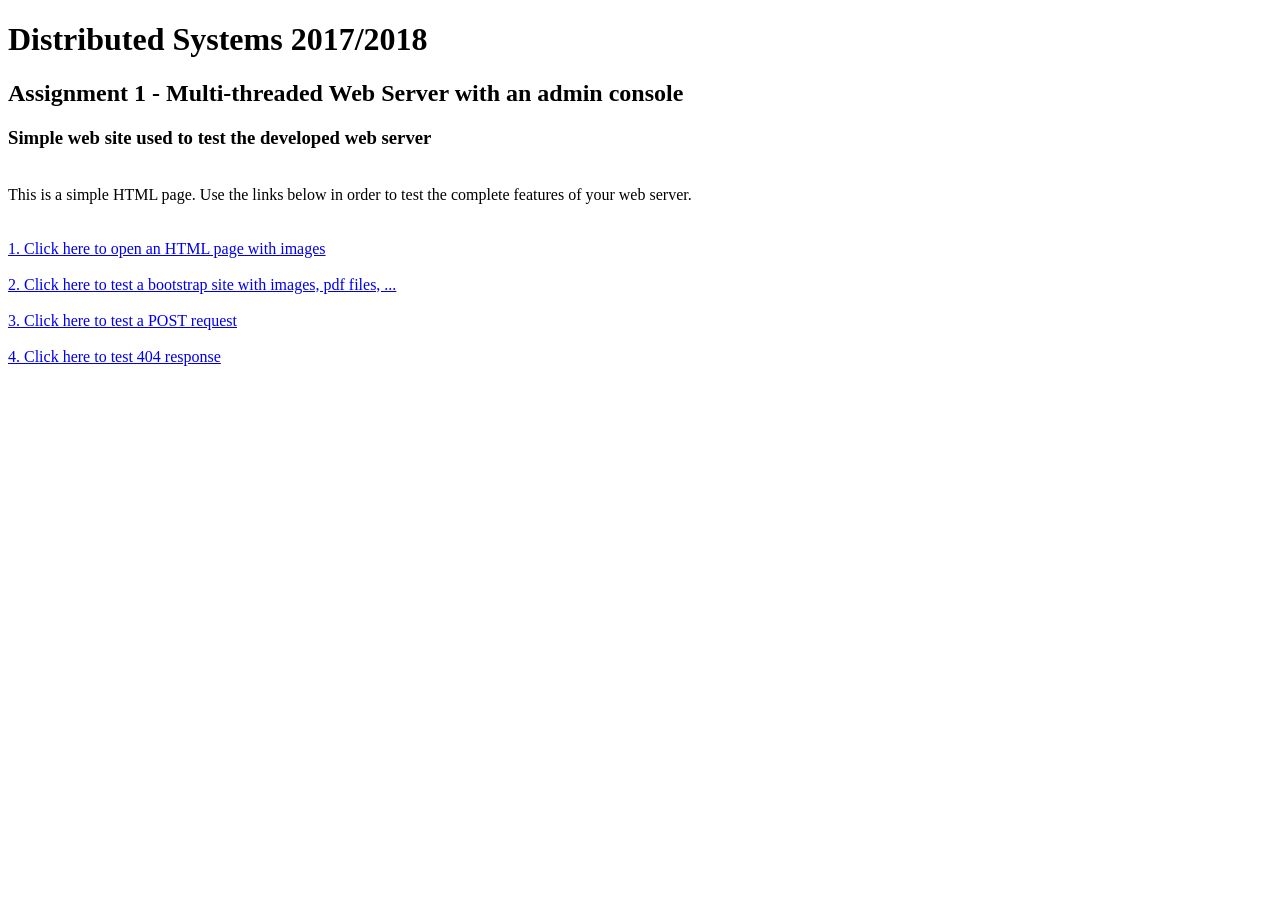
<file: www/index.html>
﻿<!DOCTYPE html>
<html>
<head>
    <title>Distributed Systems 2017/2018</title>
	<meta charset="utf-8" />
</head>
<body>
    <h1>Distributed Systems 2017/2018</h1>

    <h2>Assignment 1 - Multi-threaded Web Server with an admin console</h2>

    <h3>Simple web site used to test the developed web server</h3>
    <br />
    This is a simple HTML page. Use the links below in order to test the complete features of your web server.

    <br /><br /><br />
    <a href="images.html">1. Click here to open an HTML page with images</a>
    <br /><br />
    <a href="semana/semana.htm">2. Click here to test a bootstrap site with images, pdf files, ...</a>
    <br /><br />
    <a href="post.html">3. Click here to test a POST request</a>
    <br /><br />
    <a href="pagenotfound.html">4. Click here to test 404 response</a>

    <br />
</body>
</html>
</file>
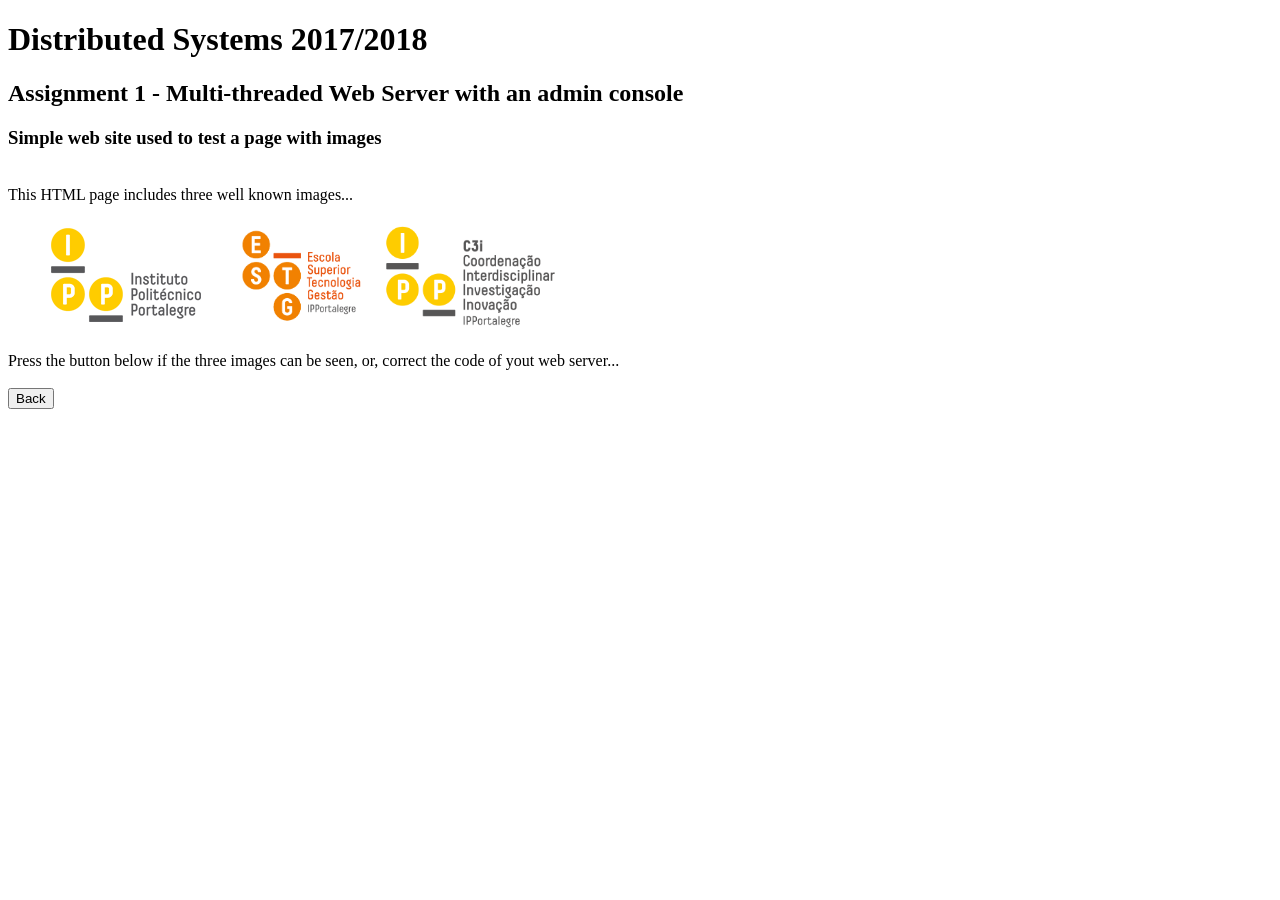
<file: www/images.html>
﻿<!DOCTYPE html>
<html>
<head>
    <title>Distributed Systems 2017/2018</title>
	<meta charset="utf-8" />
</head>
<body>
    <h1>Distributed Systems 2017/2018</h1>

    <h2>Assignment 1 - Multi-threaded Web Server with an admin console</h2>

    <h3>Simple web site used to test a page with images</h3>
    <br />
    This HTML page includes three well known images...

    <br /><br />
    <img src="images/logoipp.png" />
    <img src="images/logo_estg_sem_fundo.png" style="height: 108px"/>
    <img src="images/C3i-tamanho_pequeno.png" style="height: 108px" />
    <br />
    <br />
    Press the button below if the three images can be seen, or, correct the code of yout web server...
    <br /><br />
    <input action="action" onclick="window.history.go(-1); return false;" type="button" value="Back" />
</body>
</html>
</file>
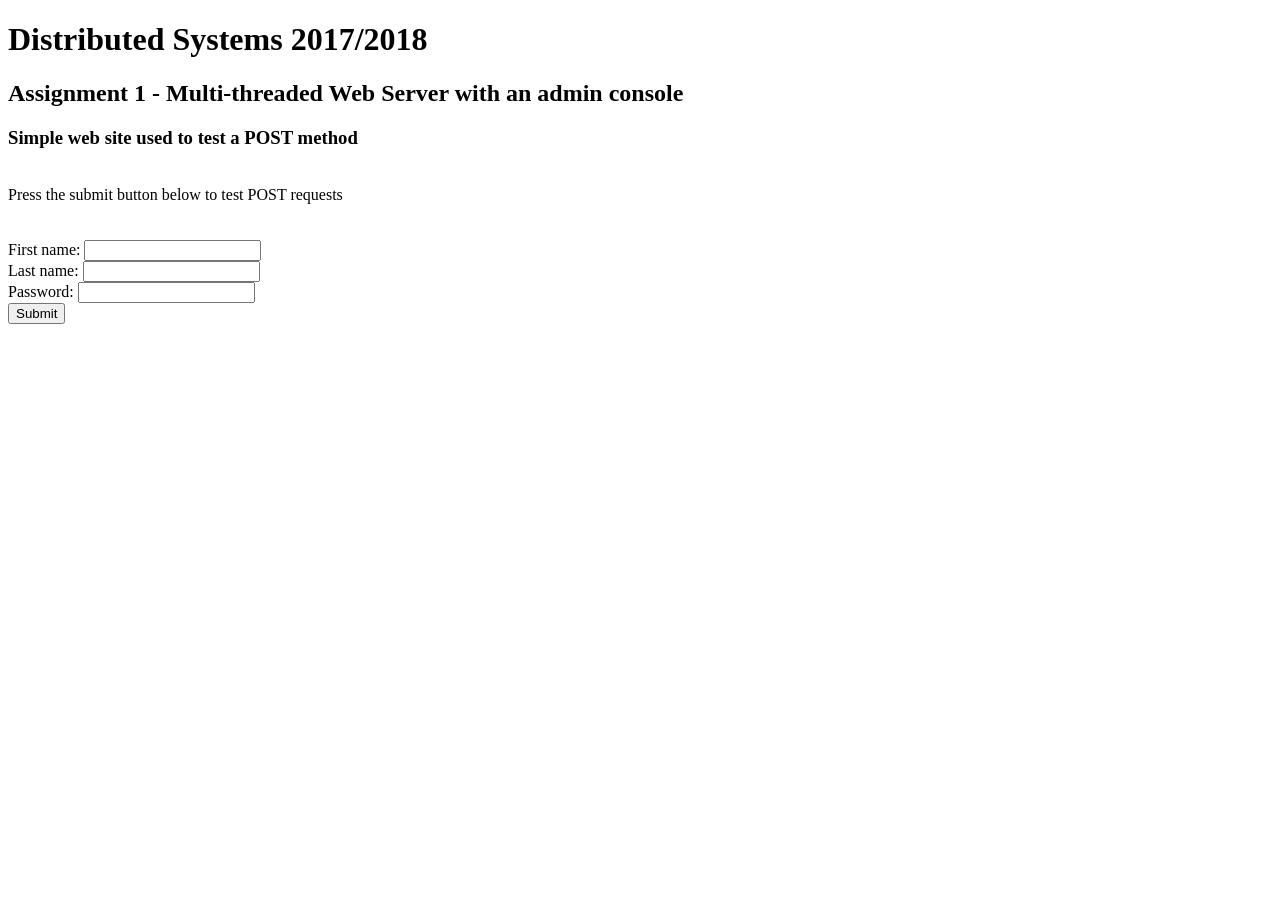
<file: www/post.html>
﻿<!DOCTYPE html>
<html>
<head>
    <title>Distributed Systems 2017/2018</title>
	<meta charset="utf-8" />
</head>
<body>
    <h1>Distributed Systems 2017/2018</h1>

    <h2>Assignment 1 - Multi-threaded Web Server with an admin console</h2>

    <h3>Simple web site used to test a POST method</h3>
    <br />
    Press the submit button below to test POST requests
    <br /><br />
    
    
    <br />
    <form action="" method="post">
        First name: <input type="text" name="firstName"><br>
        Last name: <input type="text" name="lastName"><br>
        Password: <input type="password" name="password"><br>
        <input type="submit" value="Submit">
    </form>

</body>
</html>
</file>
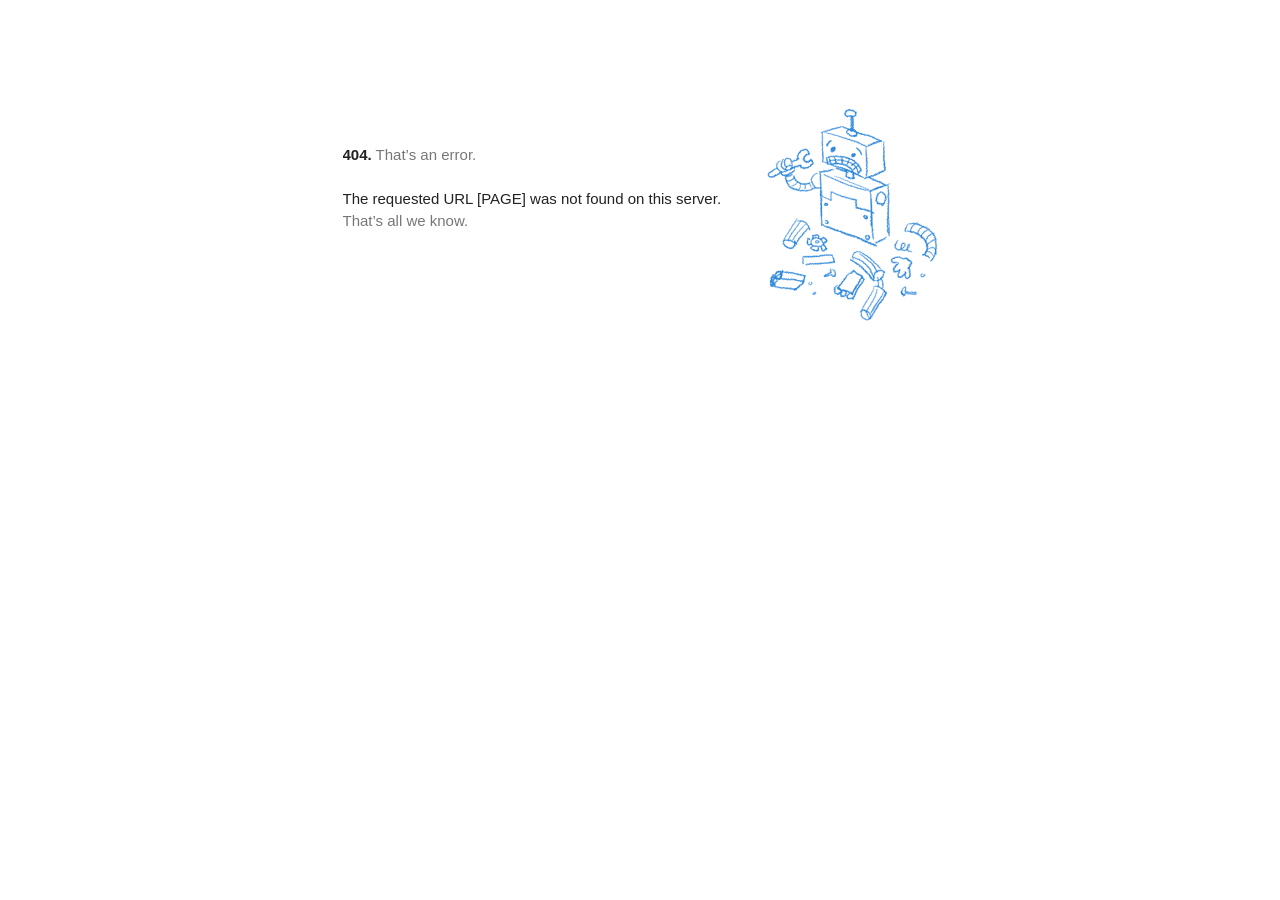
<file: www/status404.html>
<!DOCTYPE html>
<html lang=en>
<meta charset=utf-8>
<meta name=viewport content="initial-scale=1, minimum-scale=1, width=device-width">
<title>Error 404 (Not Found)!!1</title>
<style>
    *{margin:0;padding:0}html,code{font:15px/22px arial,sans-serif}html{background:#fff;color:#222;padding:15px}body{margin:7% auto 0;max-width:390px;min-height:180px;padding:30px 0 15px}* > body{background:url(images/robot.png) 100% 5px no-repeat;padding-right:205px}p{margin:11px 0 22px;overflow:hidden}ins{color:#777;text-decoration:none}a img{border:0}@media screen and (max-width:772px){body{background:none;margin-top:0;max-width:none;padding-right:0}}#logo{background:url(//www.google.com/images/branding/googlelogo/1x/googlelogo_color_150x54dp.png) no-repeat;margin-left:-5px}@media only screen and (min-resolution:192dpi){#logo{background:url(//www.google.com/images/branding/googlelogo/2x/googlelogo_color_150x54dp.png) no-repeat 0% 0%/100% 100%;-moz-border-image:url(//www.google.com/images/branding/googlelogo/2x/googlelogo_color_150x54dp.png) 0}}@media only screen and (-webkit-min-device-pixel-ratio:2){#logo{background:url(//www.google.com/images/branding/googlelogo/2x/googlelogo_color_150x54dp.png) no-repeat;-webkit-background-size:100% 100%}}#logo{display:inline-block;height:54px;width:150px}
  </style>
<p><b>404.</b> <ins>That’s an error.</ins>
<p>The requested URL <code>[PAGE]</code> was not found on this server.  <ins>That’s all we know.</ins>
</file>
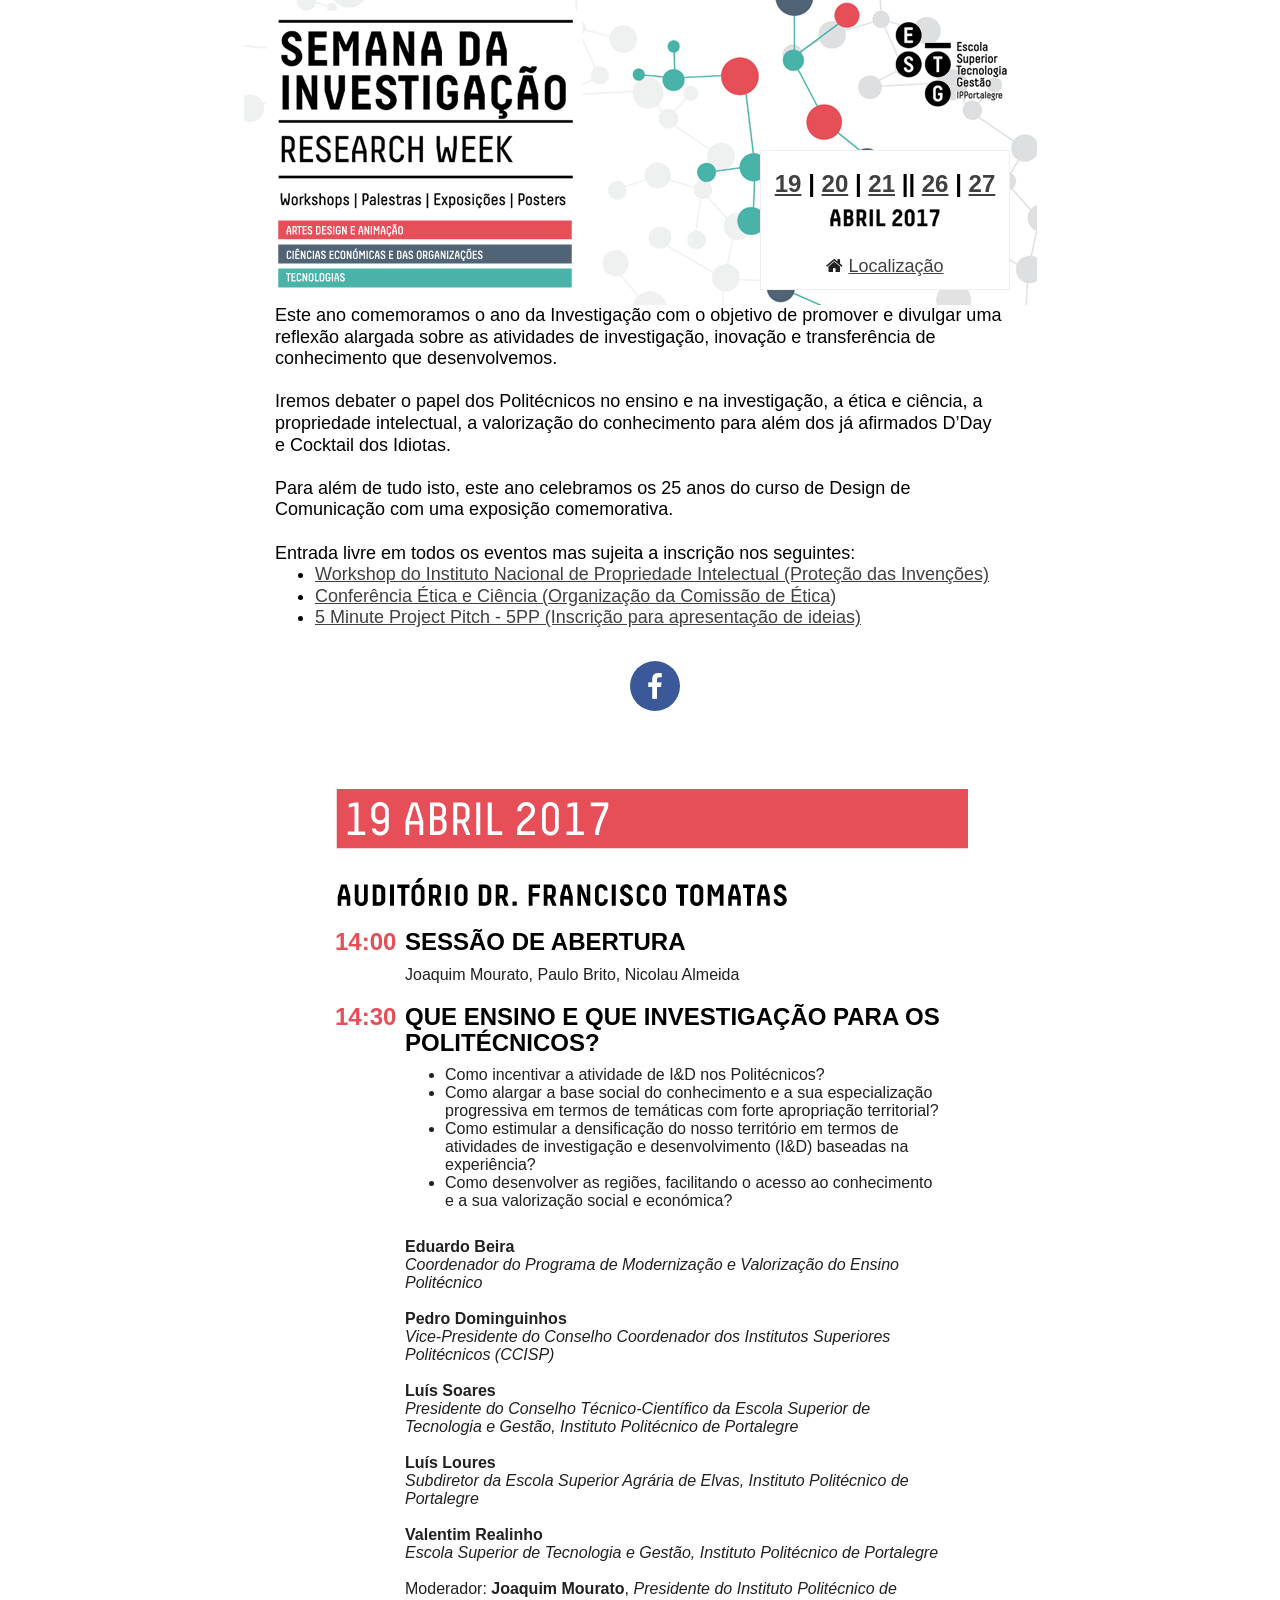
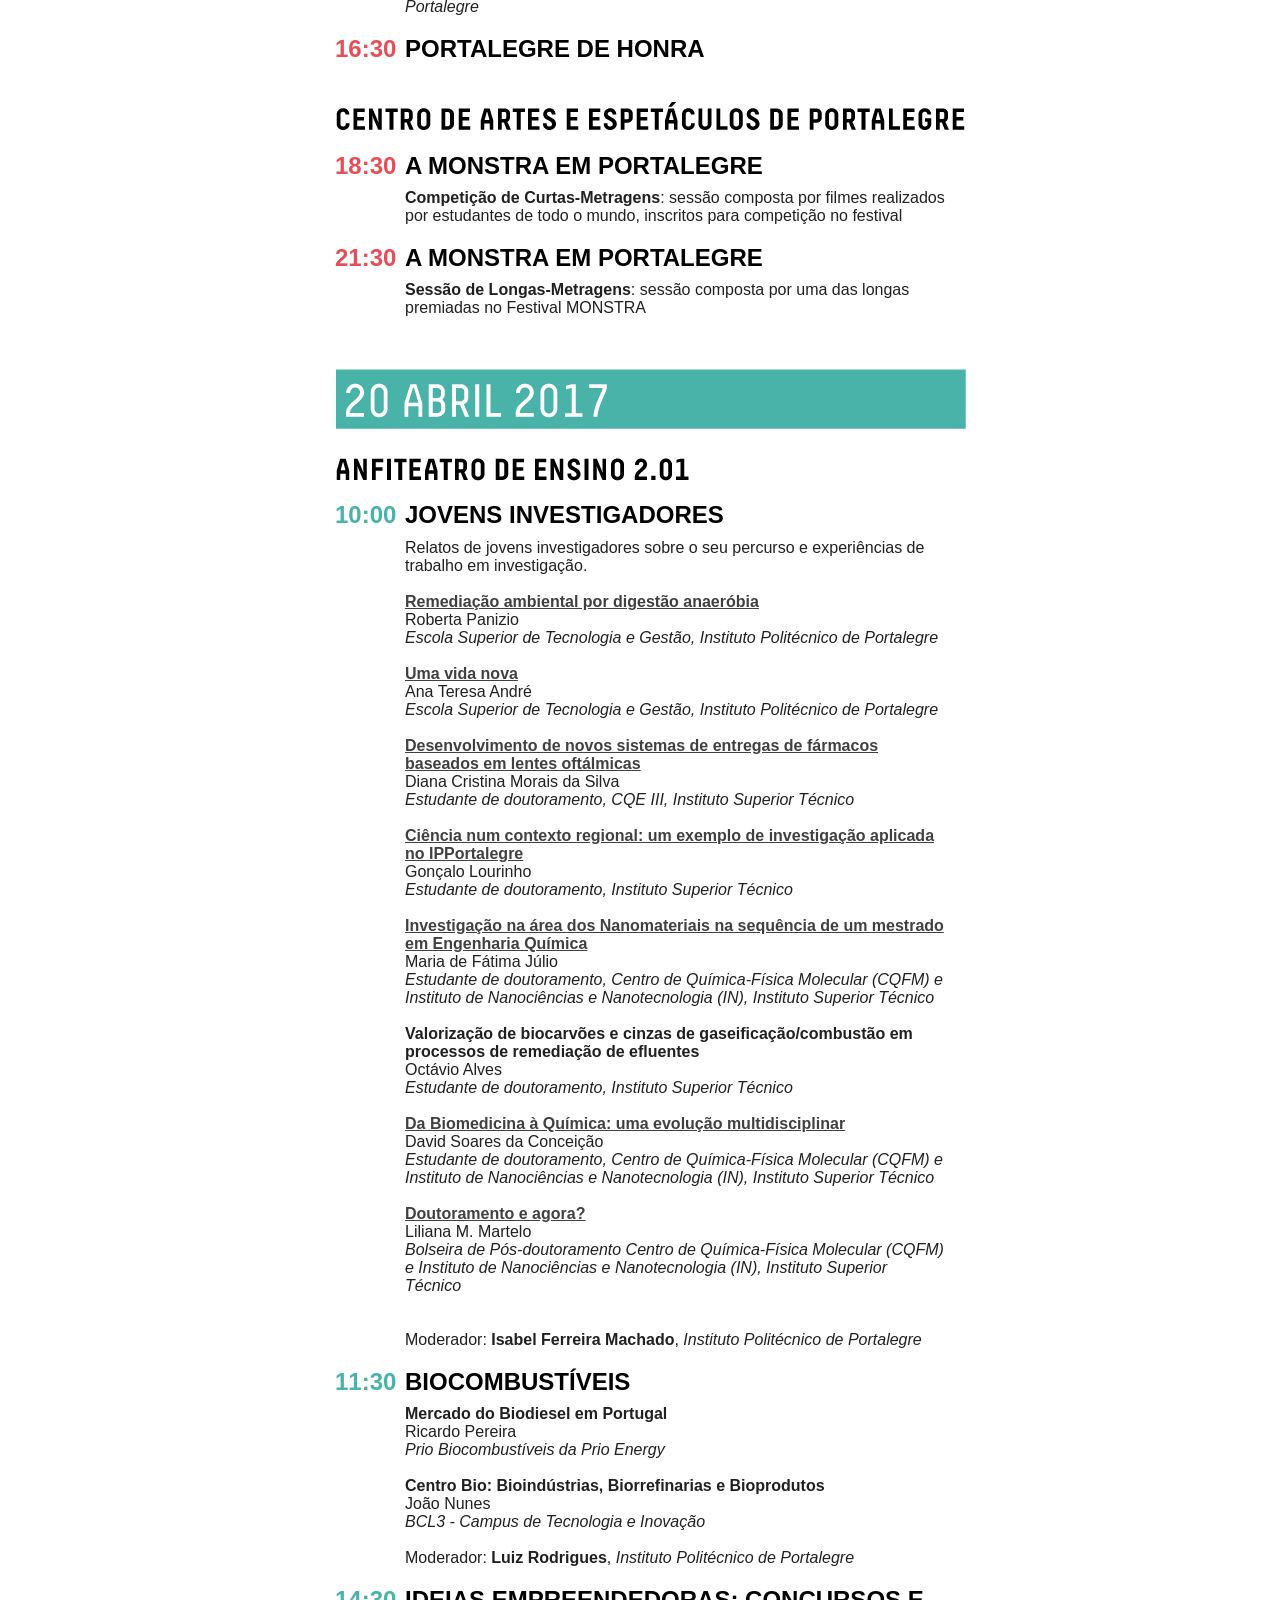
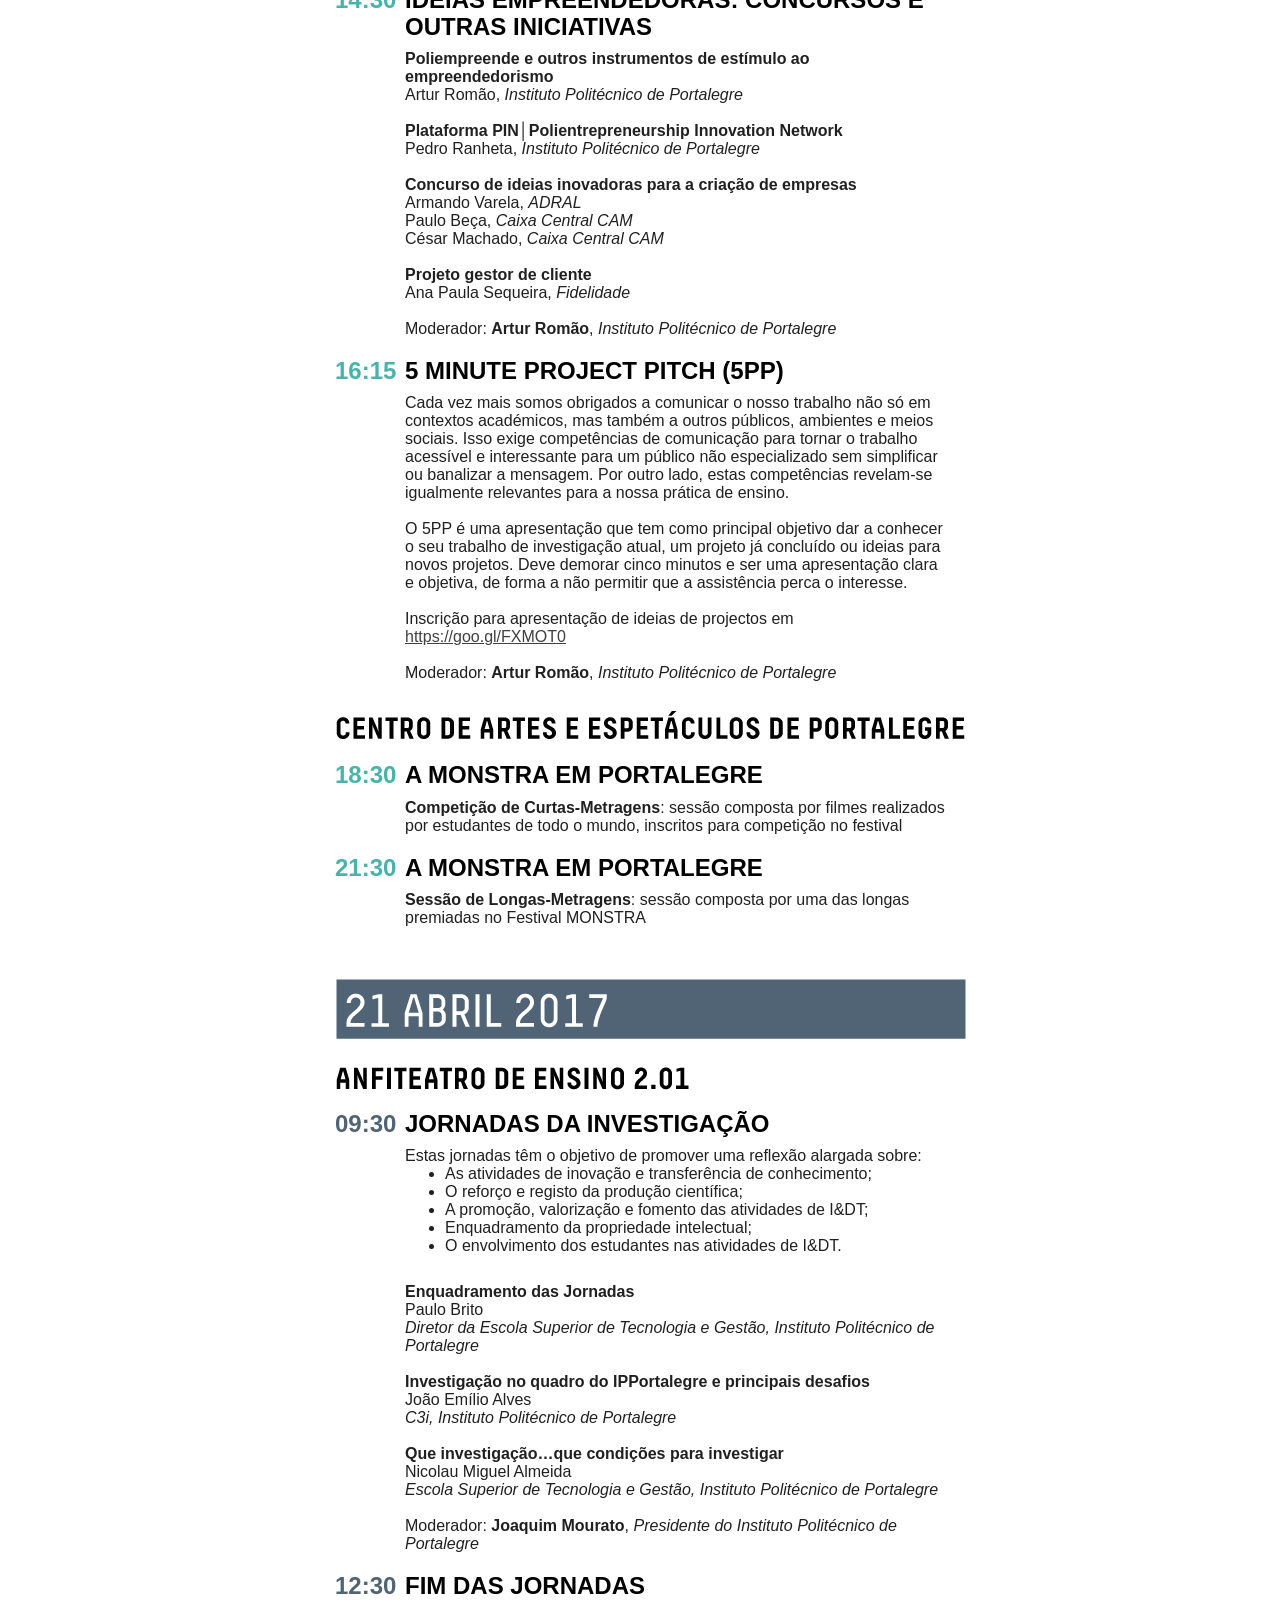
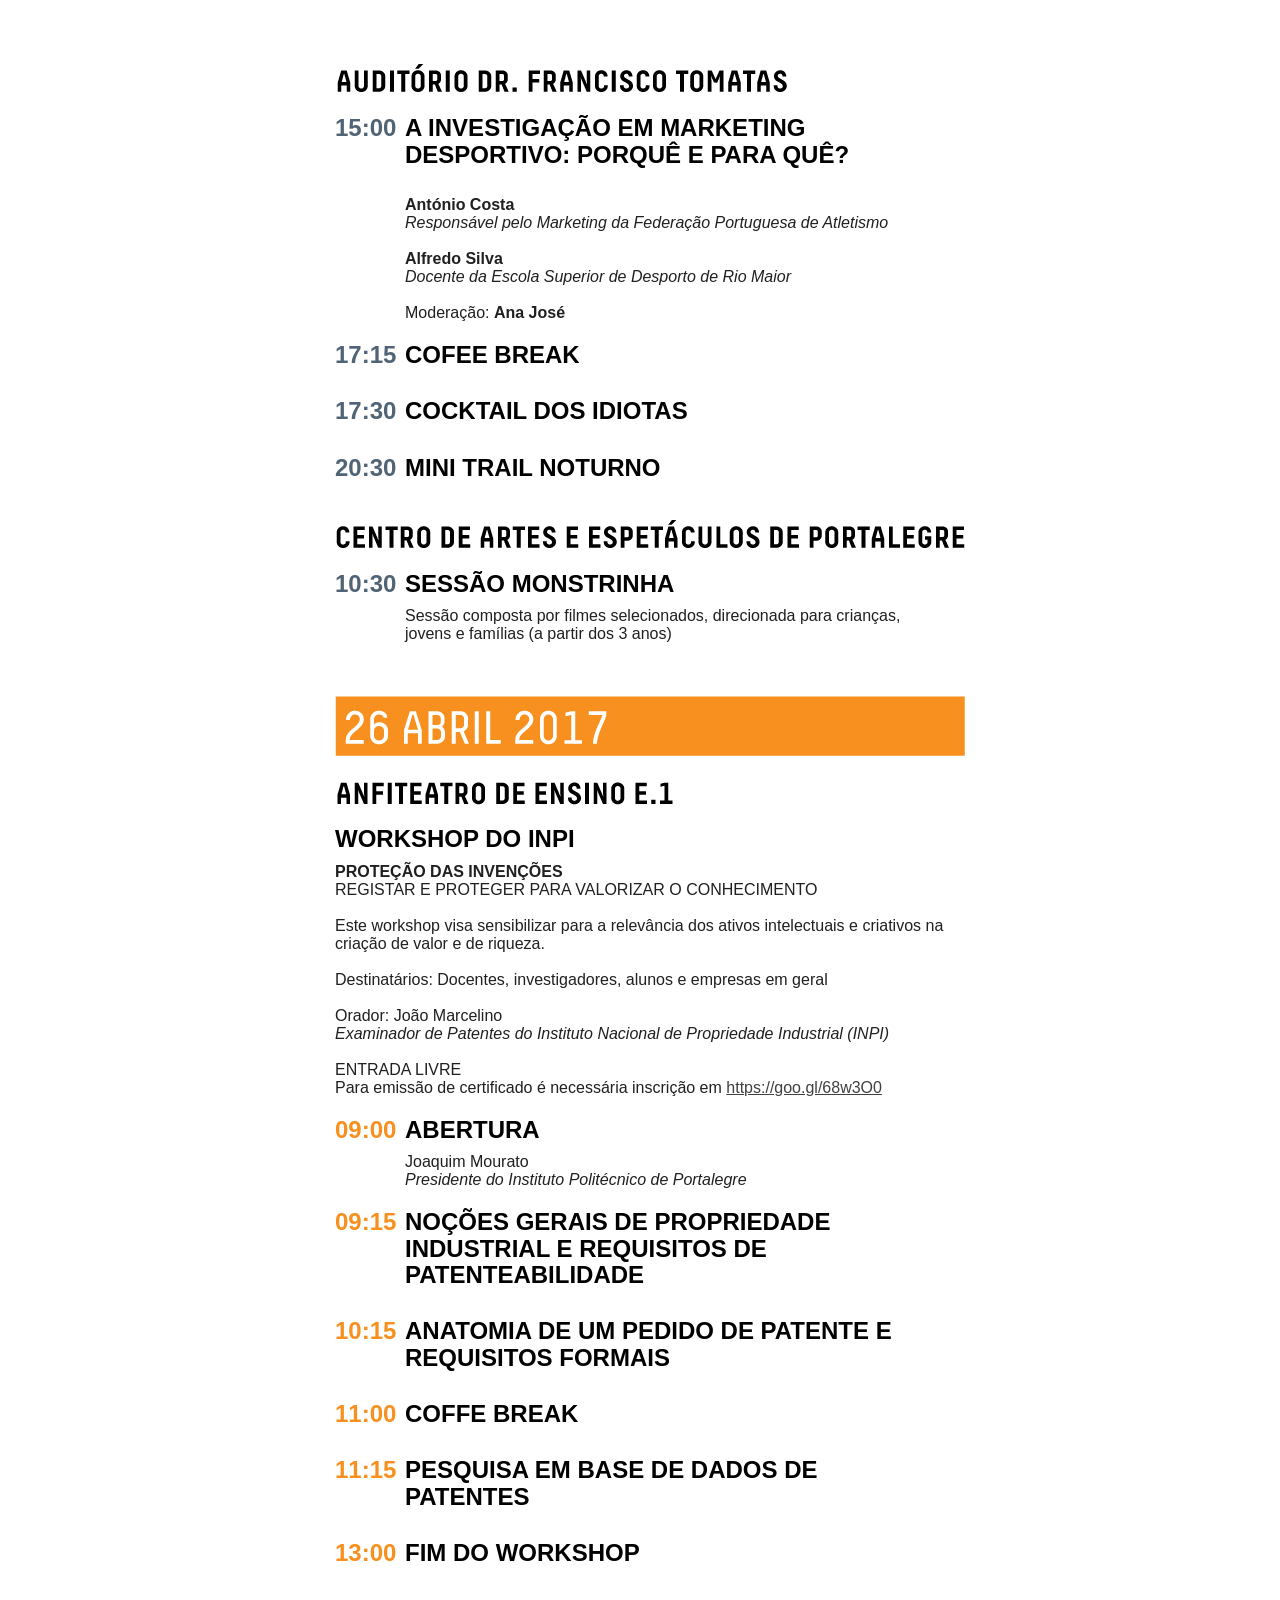
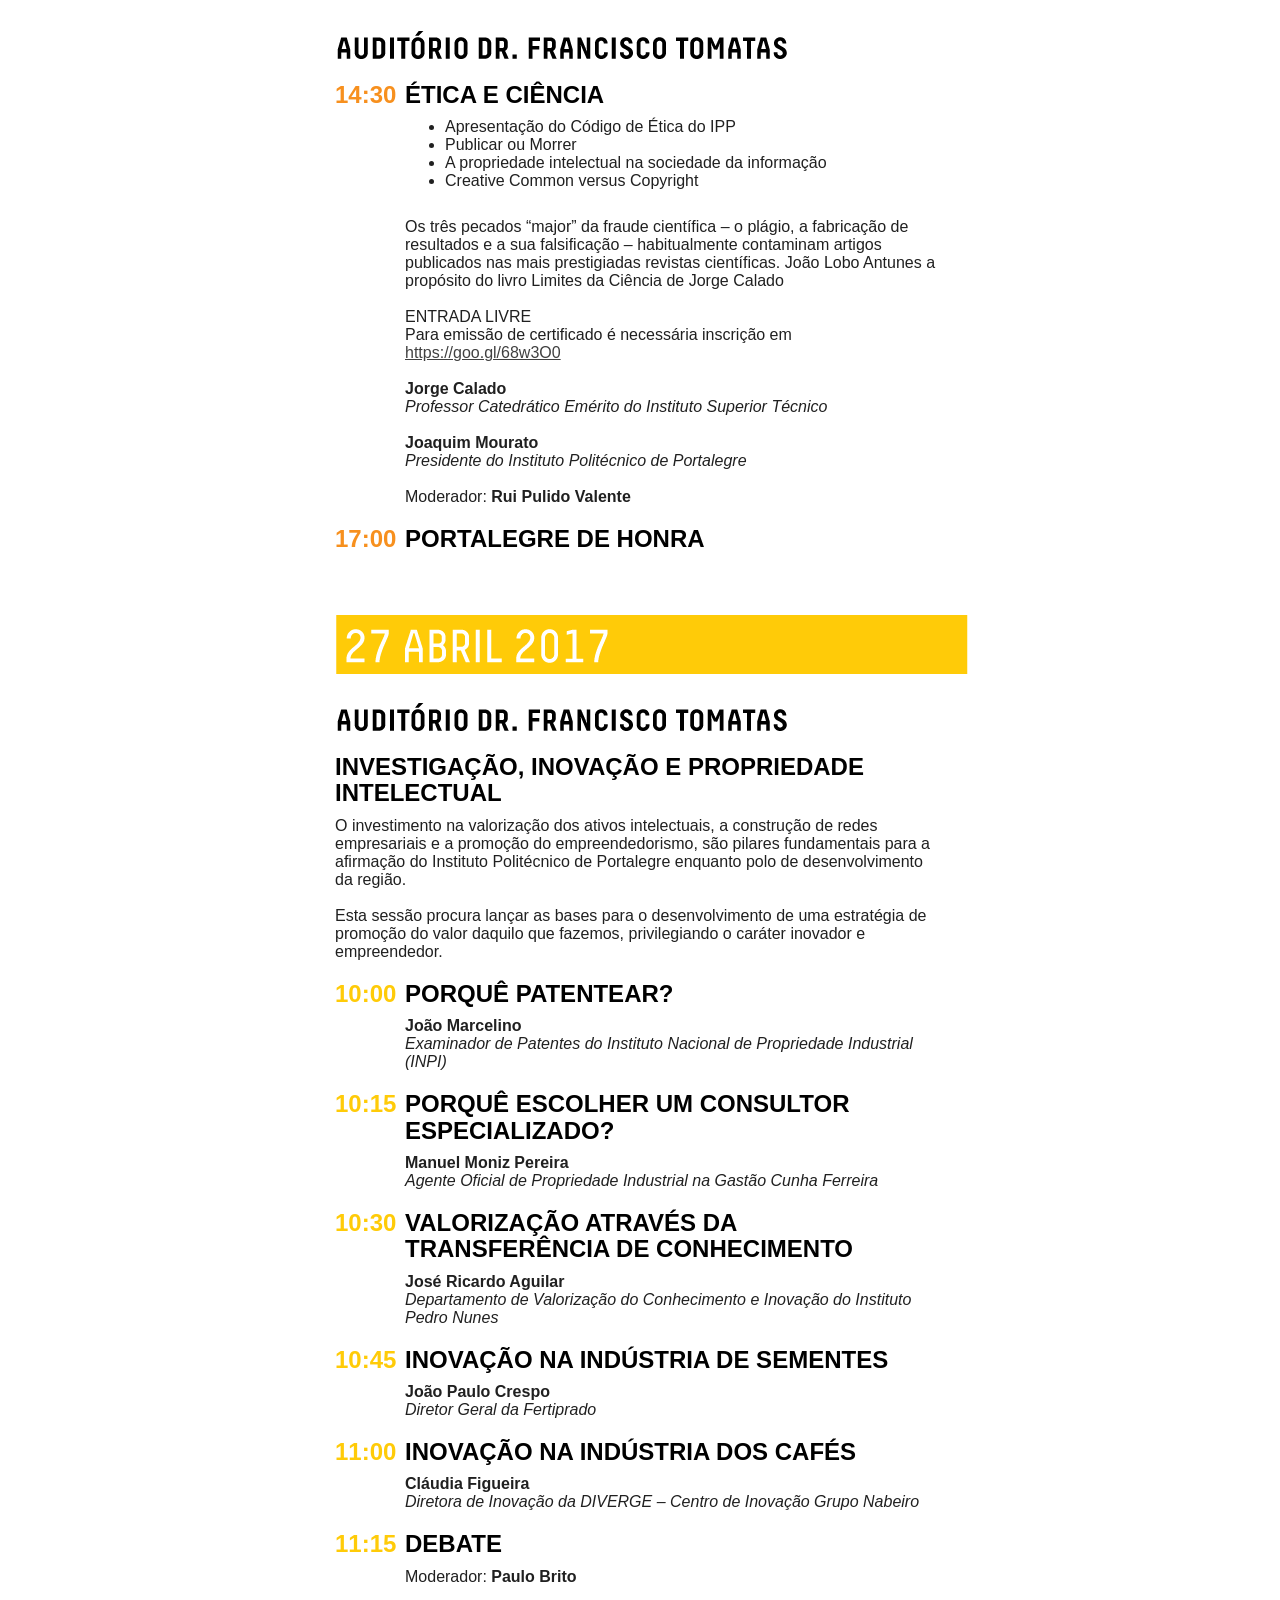
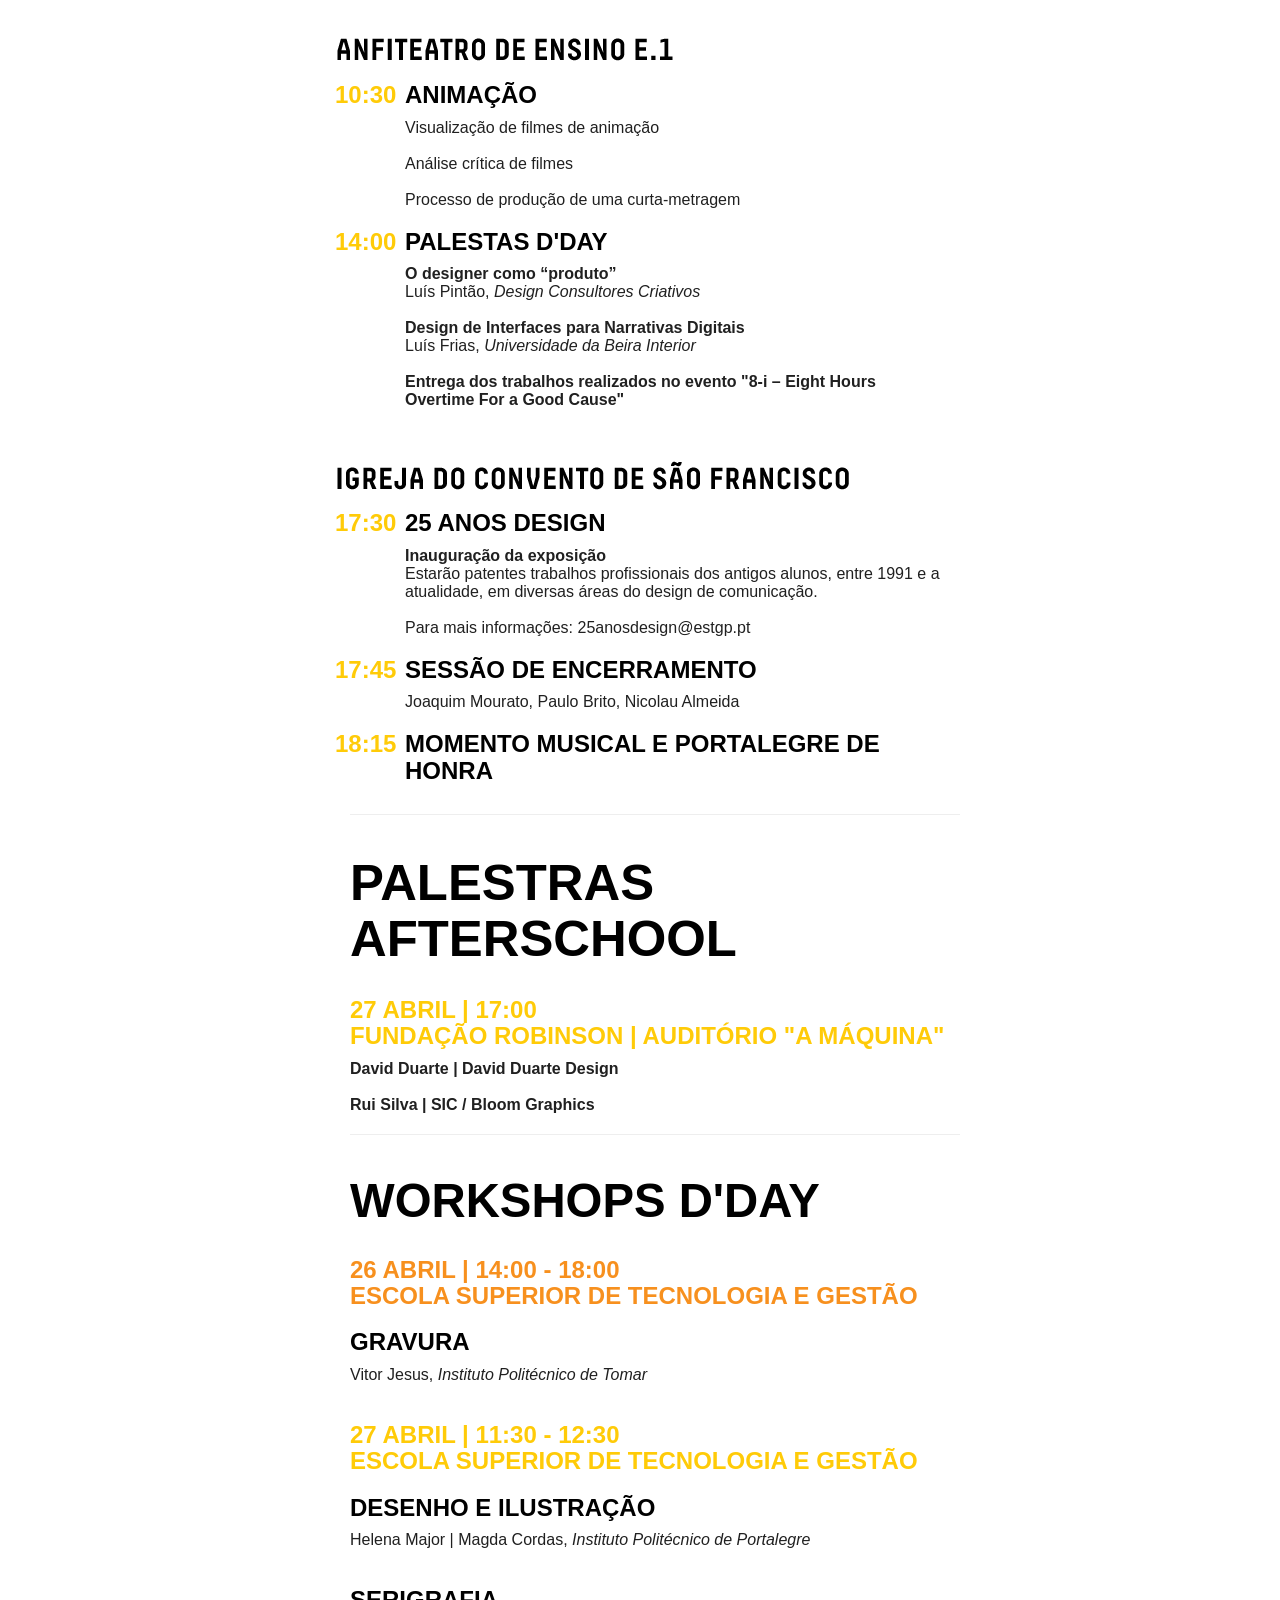
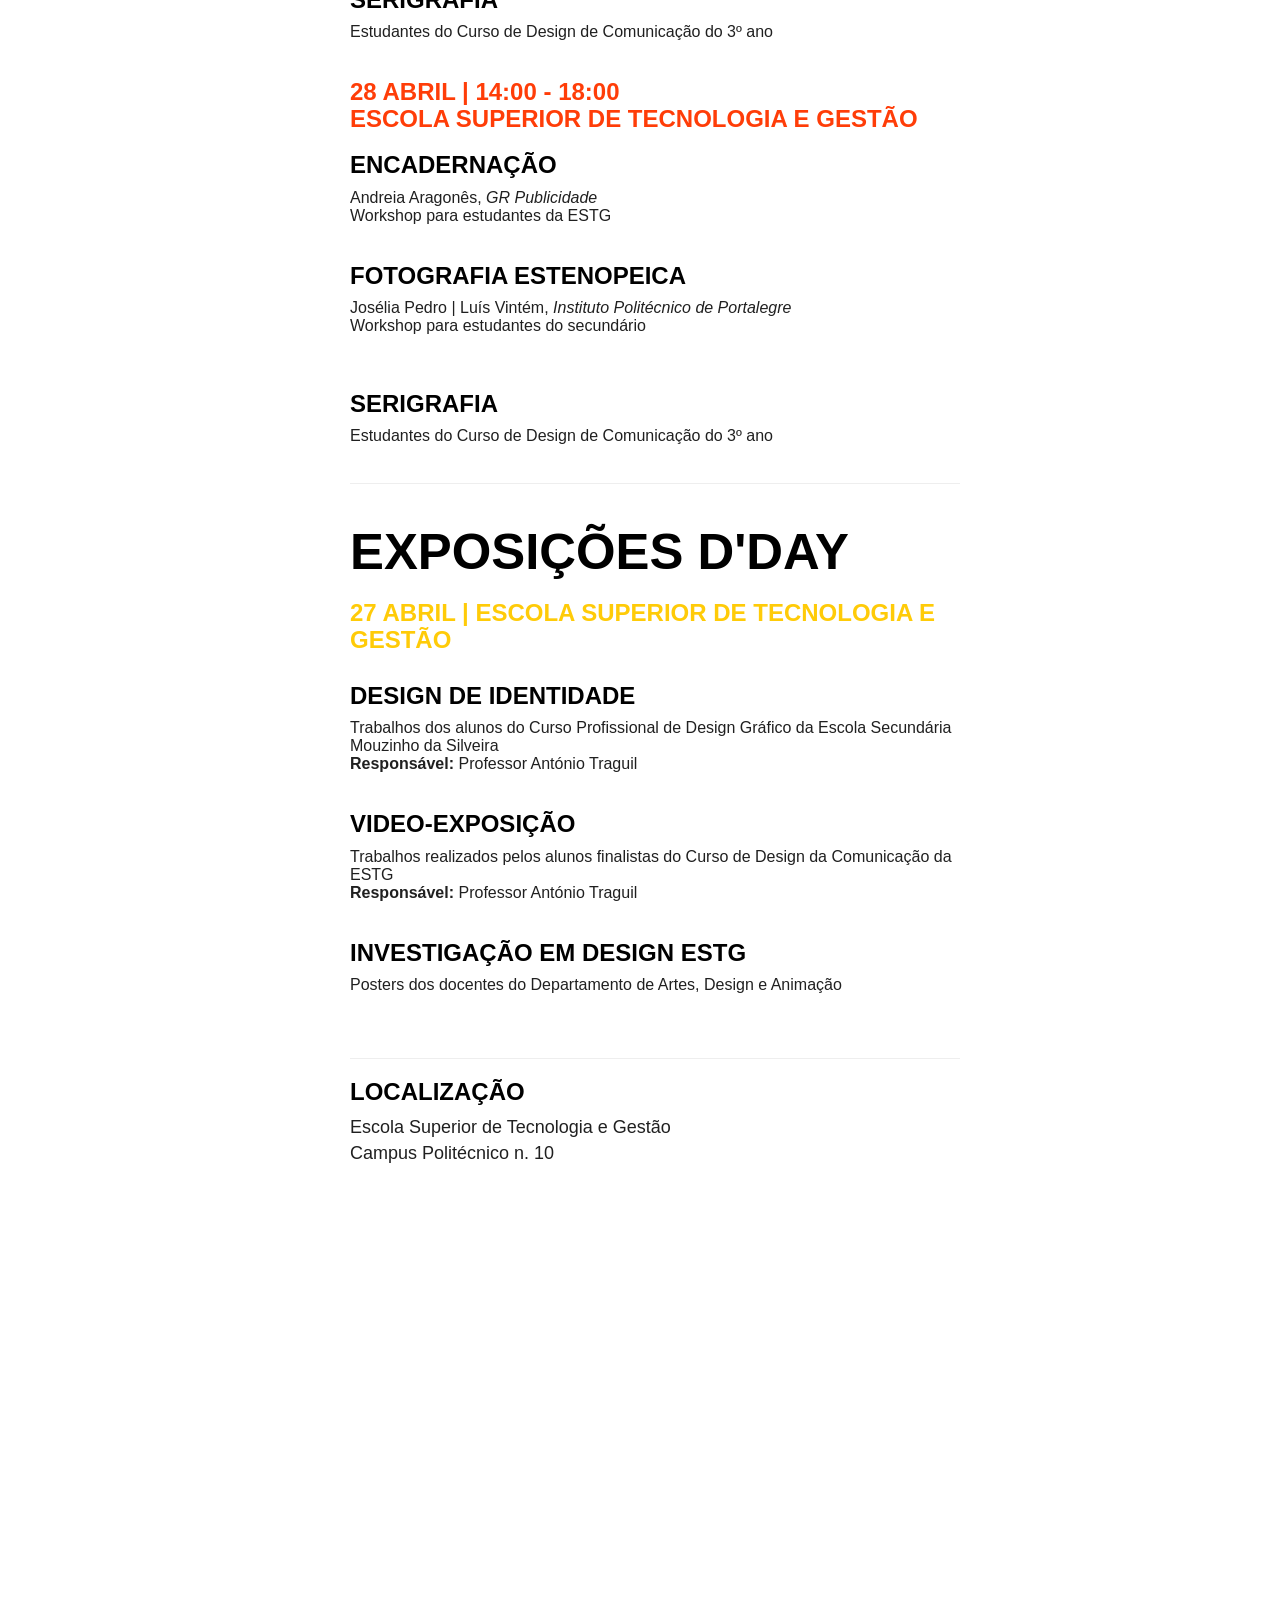
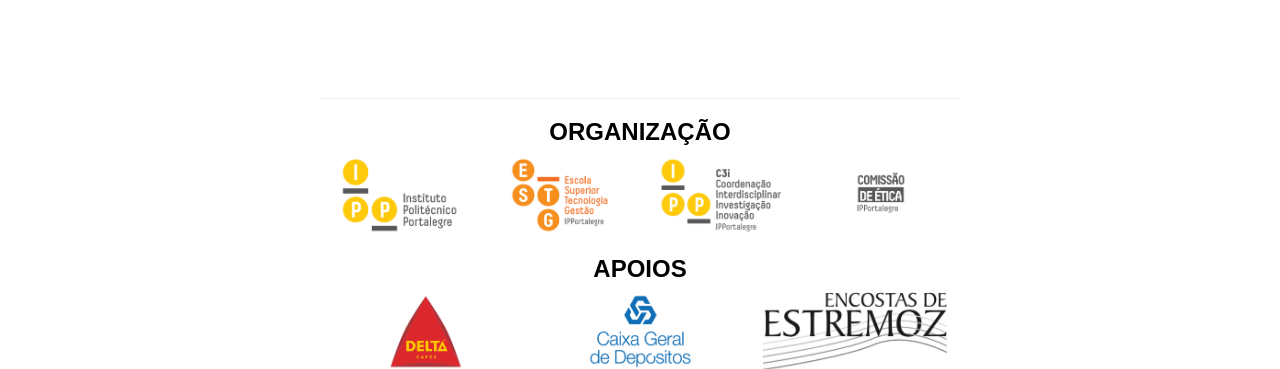
<file: www/semana/semana.htm>
﻿<html xmlns="http://www.w3.org/1999/xhtml" >

<head runat="server">
    <meta name="Keywords" content="Semana ESTG 2017" />
    <meta name="copyright" content="Copyright (c) 2017 Escola Superior de Tecnologia e Gestão - IPP. All rights reserved." />

    <link rel="stylesheet" href="https://maxcdn.bootstrapcdn.com/bootstrap/3.3.7/css/bootstrap.min.css">        
    <link rel="stylesheet" href="http://maxcdn.bootstrapcdn.com/font-awesome/4.6.2/css/font-awesome.min.css" />
    <link rel="stylesheet" href="css/semana.css" />
    <link rel="stylesheet" href="css/animate.min.css" />
        
     <script src="js/jquery-1.9.1.min.js"></script>
    
    <title>Semana da Investigação 2017</title>
</head>

<body>
    <div class="text-center">
        <img src="images/header-small.png" />

        <div class="text-center" style="text-align: center; border: thin solid #efefef; display: block;
                        position: absolute; left: 50%; margin-left: 120px; top: 150px; margin-top: 0px; background-color: #ffffff;
                        width: 250px; height: 140px;">
            <h2>
                <a href="#day19">19</a>
                |
                <a href="#day20">20</a>
                |
                <a href="#day21">21</a>
                ||
                <a href="#day26">26</a>
                |
                <a href="#day27">27</a>
            </h2>

            <img src="images/abril2017.png" />
            <br />
            <br />
            <i class="fa fa-home" aria-hidden="true"></i>&nbsp;<a href="#localizacao" style="vertical-align: top">Localização</a>
            <br />
        </div>
    </div>

    <div class="container" style="width: 760px; line-height: 1.2; color: #000000">
        Este ano comemoramos o ano da Investigação com o objetivo de promover e divulgar uma reflexão alargada sobre as atividades de investigação, inovação e transferência de conhecimento que desenvolvemos.
        <br /><br />
        Iremos debater o papel dos Politécnicos no ensino e na investigação, a ética e ciência, a propriedade intelectual, a valorização do conhecimento para além dos já afirmados D’Day e Cocktail dos Idiotas.
        <br /><br />
        Para além de tudo isto, este ano celebramos os 25 anos do curso de Design de Comunicação com uma exposição comemorativa.
        <br /><br />

        Entrada livre em todos os eventos mas sujeita a inscrição nos seguintes:
        <ul class="text-left">
            <li><a target="_blank" href="https://goo.gl/68w3O0">Workshop do Instituto Nacional de Propriedade Intelectual (Proteção das Invenções)</a> </li>
            <li><a target="_blank" href="https://goo.gl/djFHo5">Conferência Ética e Ciência (Organização da Comissão de Ética)</li>
            <li><a target="_blank" href="https://goo.gl/FXMOT0">5 Minute Project Pitch - 5PP (Inscrição para apresentação de ideias)</a></li>
        </ul>
        <br />
    </div>


    <div class="container facebook-top">
        <a class="btn btn-block btn-social btn-facebook" href="https://www.facebook.com/events/621708884690004/" target="_blank">
            <i class="fa fa-facebook fa-2x"></i>
        </a>
    </div>

    <br />
    <br />
    <br />


    <div class="scroll-top hidden hidden-xs">
        <a class="btn btn-default page-scroll" href="#page-top">
            <i class="fa fa-chevron-up"></i>
        </a>
    </div>

    <section id="day19">
        <div class="container" style="width: 640px">
            <div class="row">
                <div class="col-lg-12">
                    <img src="images/header19.png" /><br /><br />
                    <img src="images/auditorioft.png" />
                </div>
            </div>

            <table>
                <tr>
                    <td class="col1" style="color: #E74F58">
                        <h3>14:00</h3>
                    </td>
                    <td class="col2">
                        <h2>Sessão de abertura</h2>
                        Joaquim Mourato, Paulo Brito, Nicolau Almeida
                    </td>
                </tr>

                <tr>
                    <td class="col1" style="color: #E74F58">
                        <h3>14:30</h3>
                    </td>
                    <td class="col2">
                        <h2>Que ensino e que investigação para os Politécnicos?</h2>

                        <ul>
                            <li>Como incentivar a atividade de I&D nos Politécnicos?</li>
                            <li>Como alargar a base social do conhecimento e a sua especialização progressiva em termos de temáticas com forte apropriação territorial?</li>
                            <li>Como estimular a densificação do nosso território em termos de atividades de investigação e desenvolvimento (I&D) baseadas na experiência?</li>
                            <li>Como desenvolver as regiões, facilitando o acesso ao conhecimento e a sua valorização social e económica?</li>

                        </ul>
                        <br />

                        <b>Eduardo Beira</b><br />
                        <i>Coordenador do Programa de Modernização e Valorização do Ensino Politécnico</i> <br /><br />

                        <b>Pedro Dominguinhos</b><br />
                        <i> Vice-Presidente do Conselho Coordenador dos Institutos Superiores Politécnicos (CCISP)</i> <br /><br />

                        <b>Luís Soares</b><br />
                        <i>Presidente do Conselho Técnico-Científico da Escola Superior de Tecnologia e Gestão, Instituto Politécnico de Portalegre</i> <br /><br />

                        <b>Luís Loures</b><br />
                        <i>Subdiretor da Escola Superior Agrária de Elvas, Instituto Politécnico de Portalegre</i> <br /><br />

                        <b>Valentim Realinho</b><br />
                        <i>Escola Superior de Tecnologia e Gestão, Instituto Politécnico de Portalegre</i> <br /><br />

                        Moderador: <b>Joaquim Mourato</b>, <i> Presidente do Instituto Politécnico de Portalegre</i> <br />

                    </td>
                </tr>

                <tr>
                    <td class="col1" style="color: #E74F58">
                        <h3>16:30</h3>
                    </td>
                    <td class="col2">
                        <h2>Portalegre de honra</h2>
                    </td>
                </tr>
            </table>

            <div class="row">
                <div class="col-lg-12">
                    <br />
                    <img src="images/caep.png" />
                </div>
            </div>

            <table>
                <tr>
                    <td class="col1" style="color: #E74F58">
                        <h3>18:30</h3>
                    </td>
                    <td class="col2">
                        <h2>A MONSTRA EM PORTALEGRE</h2>
                        <b>Competição de Curtas-Metragens</b>: sessão composta por filmes realizados por estudantes de todo o mundo, inscritos para competição no festival
                    </td>
                </tr>

                <tr>
                    <td class="col1" style="color: #E74F58">
                        <h3>21:30</h3>
                    </td>
                    <td class="col2">
                        <h2>A MONSTRA EM PORTALEGRE</h2>
                        <b>Sessão de Longas-Metragens</b>: sessão composta por uma das longas premiadas no Festival MONSTRA
                    </td>
                </tr>

            </table>
        </div>
    </section>

    <section id="day20">
        <div class="container" style="width: 640px">
            <div class="row">
                <div class="col-lg-12">
                    <br /><br />
                    <img src="images/header20.png" /><br /><br />
                    <img src="images/anfiteatro201.png" />
                </div>
            </div>

            <table>
                <tr>
                    <td class="col1" style="color: #49B3A9">
                        <h3>10:00</h3>
                    </td>
                    <td class="col2">
                        <h2>Jovens investigadores</h2>
                        Relatos de jovens investigadores sobre o seu percurso e experiências de trabalho em investigação.
                        <br />
                        <br />
                        <b><a href="docs/roberta.pdf">Remediação ambiental por digestão anaeróbia</a></b><br />
                        Roberta Panizio<br />
                        <i>Escola Superior de Tecnologia e Gestão, Instituto Politécnico de Portalegre</i><br /><br />

                        <b><a href="docs/ana.pdf">Uma vida nova</a></b><br />
                        Ana Teresa André<br />
                        <i>Escola Superior de Tecnologia e Gestão, Instituto Politécnico de Portalegre</i><br /><br />

                        <b><a href="docs/diana.pdf">Desenvolvimento de novos sistemas de entregas de fármacos baseados em lentes oftálmicas</a></b><br />
                        Diana Cristina Morais da Silva<br />
                        <i>Estudante de doutoramento, CQE III, Instituto Superior Técnico</i><br /><br />

                        <b><a href="docs/goncalo.pdf">Ciência num contexto regional: um exemplo de investigação aplicada no IPPortalegre</a></b><br />
                        Gonçalo Lourinho<br />
                        <i>Estudante de doutoramento, Instituto Superior Técnico</i><br /><br />

                        <b><a href="docs/maria.pdf">Investigação na área dos Nanomateriais na sequência de um mestrado em Engenharia Química</a></b><br />
                        Maria de Fátima Júlio<br />
                        <i>Estudante de doutoramento, Centro de Química-Física Molecular (CQFM) e Instituto de Nanociências e Nanotecnologia (IN), Instituto Superior Técnico</i><br /><br />

                        <b>Valorização de biocarvões e cinzas de gaseificação/combustão em processos de remediação de efluentes</b><br />
                        Octávio Alves<br />
                        <i>Estudante de doutoramento, Instituto Superior Técnico</i><br /><br />

                        <b><a href="docs/david.pdf">Da Biomedicina à Química: uma evolução multidisciplinar</a></b><br />
                        David Soares da Conceição<br />
                        <i>Estudante de doutoramento, Centro de Química-Física Molecular (CQFM) e Instituto de Nanociências e Nanotecnologia (IN), Instituto Superior Técnico</i><br /><br />

                        <b><a href="docs/liliana.pdf">Doutoramento e agora?</a></b><br />
                        Liliana M. Martelo<br />
                        <i>Bolseira de Pós-doutoramento Centro de Química-Física Molecular (CQFM) e Instituto de Nanociências e Nanotecnologia (IN), Instituto Superior Técnico</i><br /><br />


                        <br />
                        Moderador: <b>Isabel Ferreira Machado</b>, <i>Instituto Politécnico de Portalegre</i> <br />

                    </td>
                </tr>

                <tr>
                    <td class="col1" style="color: #49B3A9">
                        <h3>11:30</h3>
                    </td>
                    <td class="col2">
                        <h2>Biocombustíveis</h2>
                        <b>Mercado do Biodiesel em Portugal</b><br />
                        Ricardo Pereira<br />
                        <i>Prio Biocombustíveis da Prio Energy</i><br />
                        <br />

                        <b>Centro Bio: Bioindústrias, Biorrefinarias e Bioprodutos</b><br />
                        João Nunes<br />
                        <i>BCL3 - Campus de Tecnologia e Inovação</i><br /><br />

                        Moderador: <b>Luiz Rodrigues</b>, <i>Instituto Politécnico de Portalegre</i> <br />

                    </td>
                </tr>

                <tr>
                    <td class="col1" style="color: #49B3A9">
                        <h3>14:30</h3>
                    </td>
                    <td class="col2">
                        <h2>Ideias empreendedoras: concursos e outras iniciativas</h2>
                        <b>Poliempreende e outros instrumentos de estímulo ao empreendedorismo</b><br />
                        Artur Romão, <i>Instituto Politécnico de Portalegre</i><br />
                        <br />

                        <b>Plataforma PIN│Polientrepreneurship Innovation Network</b><br />
                        Pedro Ranheta, <i>Instituto Politécnico de Portalegre</i><br />
                        <br />
                        <b>Concurso de ideias inovadoras para a criação de empresas</b><br />
                        Armando Varela, <i>ADRAL</i><br />
                        Paulo Beça, <i>Caixa Central CAM</i><br />
                        César Machado, <i>Caixa Central CAM</i><br />
                        <br />

                        <b>Projeto gestor de cliente</b><br />
                        Ana Paula Sequeira, <i>Fidelidade</i><br />
                        <br />

                        Moderador: <b>Artur Romão</b>, <i>Instituto Politécnico de Portalegre</i> <br />

                    </td>
                </tr>

                <tr>
                    <td class="col1" style="color: #49B3A9">
                        <h3>16:15</h3>
                    </td>
                    <td class="col2">
                        <h2>5 Minute Project Pitch (5PP) </h2>
                        Cada vez mais somos obrigados a comunicar o nosso trabalho não só em contextos académicos, mas também a outros públicos, ambientes e meios sociais. Isso exige competências de comunicação para tornar o trabalho acessível e interessante para um público não especializado sem simplificar ou banalizar a mensagem. Por outro lado, estas competências revelam-se igualmente relevantes para a nossa prática de ensino.
                        <br />
                        <br />
                        O 5PP é uma apresentação que tem como principal objetivo dar a conhecer o seu trabalho de investigação atual, um projeto já concluído ou ideias para novos projetos. Deve demorar cinco minutos e ser uma apresentação clara e objetiva, de forma a não permitir que a assistência perca o interesse.
                        <br />
                        <br />
                        Inscrição para apresentação de ideias de projectos em <a target="_blank" href="https://goo.gl/FXMOT0">https://goo.gl/FXMOT0</a><br />
                        <br />

                        Moderador: <b>Artur Romão</b>, <i>Instituto Politécnico de Portalegre</i> <br />

                    </td>
                </tr>

            </table>

            <div class="row">
                <div class="col-lg-12">
                    <br />
                    <img src="images/caep.png" />
                </div>
            </div>

            <table>
                <tr>
                    <td class="col1" style="color: #49B3A9">
                        <h3>18:30</h3>
                    </td>
                    <td class="col2">
                        <h2>A MONSTRA EM PORTALEGRE</h2>
                        <b>Competição de Curtas-Metragens</b>: sessão composta por filmes realizados por estudantes de todo o mundo, inscritos para competição no festival
                    </td>
                </tr>

                <tr>
                    <td class="col1" style="color: #49B3A9">
                        <h3>21:30</h3>
                    </td>
                    <td class="col2">
                        <h2>A MONSTRA EM PORTALEGRE</h2>
                        <b>Sessão de Longas-Metragens</b>: sessão composta por uma das longas premiadas no Festival MONSTRA
                    </td>
                </tr>

            </table>

        </div>
    </section>

    <section id="day21">
        <div class="container" style="width: 640px">
            <div class="row">
                <div class="col-lg-12">
                    <br /><br />
                    <img src="images/header21.png" /><br /><br />
                    <img src="images/anfiteatro201.png" />
                </div>
            </div>

            <table>
                <tr>
                    <td class="col1" style="color: #506476">
                        <h3>09:30</h3>
                    </td>
                    <td class="col2">
                        <h2>Jornadas da Investigação</h2>
                        Estas jornadas têm o objetivo de promover uma reflexão alargada sobre:
                        <ul>
                            <li>As atividades de inovação e transferência de conhecimento; </li>
                            <li>O reforço e registo da produção científica; </li>
                            <li>A promoção, valorização e fomento das atividades de I&DT; </li>
                            <li>Enquadramento da propriedade intelectual;</li>
                            <li>O envolvimento dos estudantes nas atividades de I&DT.</li>
                        </ul>

                        <br />
                        <b>Enquadramento das Jornadas</b><br />
                        Paulo Brito<br />
                        <i>Diretor da Escola Superior de Tecnologia e Gestão, Instituto Politécnico de Portalegre</i>
                        <br /><br />
                        <b>Investigação no quadro do IPPortalegre e principais desafios</b><br />
                        João Emílio Alves<br />
                        <i>C3i, Instituto Politécnico de Portalegre</i>
                        <br /><br />
                        <b>Que investigação…que condições para investigar</b><br />
                        Nicolau Miguel Almeida<br />
                        <i>Escola Superior de Tecnologia e Gestão, Instituto Politécnico de Portalegre</i> <br /><br />

                        Moderador: <b>Joaquim Mourato</b>, <i> Presidente do Instituto Politécnico de Portalegre</i> <br />

                    </td>
                </tr>

                <tr>
                    <td class="col1" style="color: #506476">
                        <h3>12:30</h3>
                    </td>
                    <td class="col2">
                        <h2>Fim das jornadas</h2>
                    </td>
                </tr>
            </table>

            <div class="row">
                <div class="col-lg-12">
                    <br /><br />
                    <img src="images/auditorioft.png" />
                </div>
            </div>

            <table>
                <tr>
                    <td class="col1" style="color: #506476">
                        <h3>15:00</h3>
                    </td>
                    <td class="col2">
                        <h2>A Investigação em Marketing Desportivo: porquê e para quê?</h2><br />
                        <b>António Costa</b><br />
                        <i>Responsável pelo Marketing da Federação Portuguesa de Atletismo</i><br />
                        <br />
                        <b>Alfredo Silva</b><br />
                        <i>Docente da Escola Superior de Desporto de Rio Maior </i><br />
                        <br />
                        Moderação: <b>Ana José</b>
                    </td>
                </tr>

                <tr>
                    <td class="col1" style="color: #506476">
                        <h3>17:15</h3>
                    </td>
                    <td class="col2">
                        <h2>Cofee break</h2>
                    </td>
                </tr>
                <tr>
                    <td class="col1" style="color: #506476">
                        <h3>17:30</h3>
                    </td>
                    <td class="col2">
                        <h2>Cocktail dos Idiotas</h2>
                    </td>
                </tr>
                <tr>
                    <td class="col1" style="color: #506476">
                        <h3>20:30</h3>
                    </td>
                    <td class="col2">
                        <h2>Mini trail noturno</h2>
                    </td>
                </tr>
            </table>

            <div class="row">
                <div class="col-lg-12">
                    <br />
                    <img src="images/caep.png" />
                </div>
            </div>

            <table>
                <tr>
                    <td class="col1" style="color: #506476">
                        <h3>10:30</h3>
                    </td>
                    <td class="col2">
                        <h2>Sessão MONSTRINHA</h2>
                        Sessão composta por filmes selecionados, direcionada para crianças, jovens e famílias (a partir dos 3 anos)
                    </td>
                </tr>

            </table>
        </div>
    </section>


    <section id="day26">
        <div class="container" style="width: 640px">
            <div class="row">
                <div class="col-lg-12">
                    <br /><br />
                    <img src="images/header26.png" /><br /><br />
                    <img src="images/anfiteatroe1.png" />
                </div>
            </div>

            <table>
                <tr>
                    <td colspan="2">
                        <h2>Workshop do INPI</h2>
                        <b>PROTEÇÃO DAS INVENÇÕES</b><br />
                        REGISTAR E PROTEGER PARA VALORIZAR O CONHECIMENTO<br /><br />

                        Este workshop visa sensibilizar para a relevância dos ativos intelectuais e criativos na criação de valor e de riqueza.<br /><br />

                        Destinatários: Docentes, investigadores, alunos e empresas em geral<br />
                        <br />
                        Orador:	João Marcelino<br />
                        <i>Examinador de Patentes do Instituto Nacional de Propriedade Industrial (INPI)</i>
                        <br /><br />
                        ENTRADA LIVRE<br />
                        Para emissão de certificado é necessária inscrição em <a target="_blank" href="https://goo.gl/68w3O0">https://goo.gl/68w3O0</a>

                        <br />
                    </td>
                </tr>

                <tr>
                    <td class="col1" style="color: #F7901E">
                        <h3>09:00</h3>
                    </td>
                    <td class="col2">
                        <h2>Abertura</h2>
                        Joaquim Mourato<br />
                        <i>Presidente do Instituto Politécnico de Portalegre</i>
                    </td>
                </tr>
                <tr>
                    <td class="col1" style="color: #F7901E">
                        <h3>09:15</h3>
                    </td>
                    <td class="col2">
                        <h2>Noções gerais de propriedade industrial e requisitos de patenteabilidade</h2>
                    </td>
                </tr>

                <tr>
                    <td class="col1" style="color: #F7901E">
                        <h3>10:15</h3>
                    </td>
                    <td class="col2">
                        <h2>Anatomia de um pedido de patente e requisitos formais</h2>
                    </td>
                </tr>

                <tr>
                    <td class="col1" style="color: #F7901E">
                        <h3>11:00</h3>
                    </td>
                    <td class="col2">
                        <h2>Coffe break</h2>
                    </td>
                </tr>

                <tr>
                    <td class="col1" style="color: #F7901E">
                        <h3>11:15</h3>
                    </td>
                    <td class="col2">
                        <h2>Pesquisa em base de dados de patentes</h2>
                    </td>
                </tr>

                <tr>
                    <td class="col1" style="color: #F7901E">
                        <h3>13:00</h3>
                    </td>
                    <td class="col2">
                        <h2>Fim do workshop</h2>
                    </td>
                </tr>



            </table>


            <div class="row">
                <div class="col-lg-12">
                    <br /><br />
                    <img src="images/auditorioft.png" />
                </div>
            </div>

            <table>
                <tr>
                    <td class="col1" style="color: #F7901E">
                        <h3>14:30</h3>
                    </td>
                    <td class="col2">
                        <h2>Ética e Ciência</h2>
                        <ul>
                            <li>Apresentação do Código de Ética do IPP</li>
                            <li>Publicar ou Morrer </li>
                            <li>A propriedade intelectual na sociedade da informação</li>
                            <li>Creative Common versus Copyright</li>
                        </ul>

                        <br />
                        Os três pecados “major” da fraude científica – o plágio, a fabricação de resultados e a sua falsificação – habitualmente contaminam artigos publicados nas mais prestigiadas revistas científicas.
                        João Lobo Antunes a propósito do livro Limites da Ciência de Jorge Calado<br />
                        <br />
                        ENTRADA LIVRE<br />
                        Para emissão de certificado é necessária inscrição em <a target="_blank" href="https://goo.gl/68w3O0">https://goo.gl/68w3O0</a><br />
                        <br />
                        <b>Jorge Calado</b><br />
                        <i>Professor Catedrático Emérito do Instituto Superior Técnico</i><br />
                        <br />

                        <b>Joaquim Mourato</b><br />
                        <i>Presidente do Instituto Politécnico de Portalegre</i><br />
                        <br />
                        Moderador: <b>Rui Pulido Valente</b><br />
                    </td>
                </tr>
                <tr>
                    <td class="col1" style="color: #F7901E">
                        <h3>17:00</h3>
                    </td>
                    <td class="col2">
                        <h2>Portalegre de honra</h2>
                    </td>
                </tr>
            </table>

        </div>
    </section>

    <section id="day27">
        <div class="container" style="width: 640px">
            <div class="row">
                <div class="col-lg-12">
                    <br /><br />
                    <img src="images/header27.png" /><br /><br />
                    <img src="images/auditorioft.png" />
                </div>
            </div>

            <table>
                <tr>
                    <td colspan="2">
                        <h2>Investigação, Inovação e Propriedade Intelectual</h2>
                        O investimento na valorização dos ativos intelectuais, a construção de redes empresariais e a promoção do empreendedorismo, são pilares fundamentais para a afirmação do Instituto Politécnico de Portalegre enquanto polo de desenvolvimento da região.  <br /><br />
                        Esta sessão procura lançar as bases para o desenvolvimento de uma estratégia de promoção do valor daquilo que fazemos, privilegiando o caráter inovador e empreendedor.
                    </td>
                </tr>
                <tr>
                    <td class="col1" style="color: #FFCB08">
                        <h3>10:00</h3>
                    </td>
                    <td class="col2">
                        <h2>Porquê patentear?</h2>
                        <b>João Marcelino</b><br />
                        <i>Examinador de Patentes do Instituto Nacional de Propriedade Industrial (INPI)</i>
                    </td>
                </tr>

                <tr>
                    <td class="col1" style="color: #FFCB08">
                        <h3>10:15</h3>
                    </td>
                    <td class="col2">
                        <h2>Porquê escolher um consultor especializado?</h2>
                        <b>Manuel Moniz Pereira</b><br />
                        <i>Agente Oficial de Propriedade Industrial na Gastão Cunha Ferreira</i>
                    </td>
                </tr>

                <tr>
                    <td class="col1" style="color: #FFCB08">
                        <h3>10:30</h3>
                    </td>
                    <td class="col2">
                        <h2>Valorização através da transferência de conhecimento</h2>
                        <b>José Ricardo Aguilar</b><br />
                        <i>Departamento de Valorização do Conhecimento e Inovação do Instituto Pedro Nunes</i>
                    </td>
                </tr>

                <tr>
                    <td class="col1" style="color: #FFCB08">
                        <h3>10:45</h3>
                    </td>
                    <td class="col2">
                        <h2>Inovação na indústria de sementes</h2>
                        <b>João Paulo Crespo</b><br />
                        <i>Diretor Geral da Fertiprado</i>
                    </td>
                </tr>

                <tr>
                    <td class="col1" style="color: #FFCB08">
                        <h3>11:00</h3>
                    </td>
                    <td class="col2">
                        <h2>Inovação na indústria dos cafés</h2>
                        <b>Cláudia Figueira</b><br />
                        <i>Diretora de Inovação da DIVERGE – Centro de Inovação Grupo Nabeiro</i>
                    </td>
                </tr>

                <tr>
                    <td class="col1" style="color: #FFCB08">
                        <h3>11:15</h3>
                    </td>
                    <td class="col2">
                        <h2>Debate</h2>
                        Moderador: <b>Paulo Brito</b>
                    </td>
                </tr>
            </table>

            <div class="row" id="dday">
                <div class="col-lg-12">
                    <br /><br />
                    <img src="images/anfiteatroe1.png" />
                </div>
            </div>

            <table>
                <tr>
                    <td class="col1" style="color: #FFCB08">
                        <h3>10:30</h3>
                    </td>
                    <td class="col2">
                        <h2>Animação</h2>

                        Visualização de filmes de animação<br />
                        <br />
                        Análise crítica de filmes<br />
                        <br />
                        Processo de produção de uma curta-metragem
                    </td>
                </tr>
            </table>

            <table>
                <tr>
                    <td class="col1" style="color: #FFCB08">
                        <h3>14:00</h3>
                    </td>
                    <td class="col2">
                        <h2>Palestas d'day</h2>
                        <b>O designer como “produto”</b><br />
                        Luís Pintão, <i>Design Consultores Criativos</i><br /><br />

                        <b>Design de Interfaces para Narrativas Digitais</b><br />
                        Luís Frias, <i>Universidade da Beira Interior</i><br /><br />

                        <b>Entrega dos trabalhos realizados no evento "8-i – Eight Hours Overtime For a Good Cause"</b>

                    </td>
                </tr>


            </table>

            <div class="row">
                <div class="col-lg-12">
                    <br /><br />
                    <img src="images/igreja.png" />
                </div>
            </div>
            <table>
                <tr>
                    <td class="col1" style="color: #FFCB08">
                        <h3>17:30</h3>
                    </td>
                    <td class="col2">
                        <h2>25 anos Design</h2>
                        <b>Inauguração da exposição</b><br />
                        Estarão patentes trabalhos profissionais dos antigos alunos, entre 1991 e a atualidade, em diversas áreas do design de comunicação.<br /><br />
                        Para mais informações: 25anosdesign@estgp.pt
                    </td>
                </tr>
                <tr>
                    <td class="col1" style="color: #FFCB08">
                        <h3>17:45</h3>
                    </td>
                    <td class="col2">
                        <h2>Sessão de encerramento</h2>
                        Joaquim Mourato, Paulo Brito, Nicolau Almeida
                    </td>
                </tr>
                <tr>
                    <td class="col1" style="color: #FFCB08">
                        <h3>18:15</h3>
                    </td>
                    <td class="col2">
                        <h2>Momento musical e Portalegre de honra</h2>
                    </td>
                </tr>
            </table>


        </div>
    </section>

    <section id="afterschool-dday">
        <div class="container" style="width: 640px">
            <div class="container clearfix" style="width: 640px">
                <hr />
                <table>
                    <tr>
                        <td class="col2" colspan="2" style="color: #FFCB08">
                            <h1>PALESTRAS AFTERSCHOOL</h1>
                        </td>
                    </tr>

                    <tr>
                        <td class="col2">
                            <h3 style="color: #FFCB08">27 abril | 17:00<br />Fundação Robinson | Auditório "A Máquina"</h3>
                            <b>David Duarte | David Duarte Design</b><br /><br />
                            <b>Rui Silva | SIC / Bloom Graphics</b>
                        </td>
                    </tr>

                </table>
            </div>
        </div>
    </section>
                    
    <section id="workshops-dday">
        <div class="container" style="width: 640px">
            <div class="container clearfix" style="width: 640px">
                <hr />
                <table>
                    <tr>
                        <td class="col2" colspan="2" style="color: #FFCB08">
                            <h1>WORKSHOPS D'DAY</h1>
                        </td>
                    </tr>
                    <tr>
                        <td class="col2">
                            <h3 style="color: #F7901E">26 abril | 14:00 - 18:00<br />Escola Superior de Tecnologia e Gestão</h3>
                            <h2>Gravura</h2>
                            Vitor Jesus, <i>Instituto Politécnico de Tomar</i><br /><br />
                        </td>
                    </tr>

                    <tr>
                        <td class="col2">
                            <h3 style="color: #FFCB08">27 abril | 11:30 - 12:30<br />Escola Superior de Tecnologia e Gestão</h3>
                            <h2>Desenho e Ilustração</h2>
                            Helena Major | Magda Cordas, <i>Instituto Politécnico de Portalegre</i><br /><br />
                            <h2>Serigrafia</h2>
                            Estudantes do Curso de Design de Comunicação do 3º ano<br /><br />
                        </td>
                    </tr>

                    <tr>
                        <td class="col2">
                            <h3 style="color: #FF3D08">28 abril | 14:00 - 18:00<br />Escola Superior de Tecnologia e Gestão</h3>
                            <h2>Encadernação</h2>
                            Andreia Aragonês, <i>GR Publicidade</i><br />
                            Workshop para estudantes da ESTG
                            <br /><br />
                            <h2>Fotografia Estenopeica</h2>
                            Josélia Pedro | Luís Vintém, <i>Instituto Politécnico de Portalegre</i><br />
                            Workshop para estudantes do secundário<br />
                            <br /><br />
                            <h2>Serigrafia</h2>
                            Estudantes do Curso de Design de Comunicação do 3º ano<br /><br />
                        </td>
                    </tr>

                </table>

            </div>
        </div>
    </section>

    <section id="exposicoes-dday">
        <div class="container" style="width: 640px">
            <div class="container clearfix" style="width: 640px">
                <hr />
                <table>
                    <tr>
                        <td class="col2" colspan="2" style="color: #FFCB08">
                            <h1>EXPOSIÇÕES D'DAY</h1>
                            <h3 style="color: #FFCB08">27 abril | Escola Superior de Tecnologia e Gestão</h3>
                        </td>
                    </tr>
                    <tr>
                        <td class="col2">
                            <h2>Design de Identidade</h2>
                            Trabalhos dos alunos do Curso Profissional de Design Gráfico da Escola Secundária Mouzinho da Silveira<br />
                            <b>Responsável:</b> Professor António Traguil<br /><br />
                        </td>
                    </tr>

                    <tr>
                        <td class="col2">
                            <h2>Video-Exposição</h2>
                            Trabalhos realizados pelos alunos finalistas do Curso de Design da Comunicação da ESTG<br />
                            <b>Responsável:</b> Professor António Traguil<br /><br />
                        </td>
                    </tr>

                    <tr>
                        <td class="col2">
                            <h2>Investigação em Design ESTG</h2>
                            Posters dos docentes do Departamento de Artes, Design e Animação<br /><br />
                        </td>
                    </tr>

                </table>

            </div>
        </div>
    </section>

    <section id="localizacao">
        <div class="container" style="width: 640px">
            <div class="container clearfix" style="width: 640px">
                <br />
                <hr />
                <h2>Localização</h2>
                Escola Superior de Tecnologia e Gestão<br />
                Campus Politécnico n. 10
                <br /><br />
                <iframe width="600" height="450" frameborder="0" style="border:0" src="https://www.google.com/maps/embed/v1/place?q=escola%20superio%20de%20tecnogia%20e%20gestao%20do%20instituto%20politecnico%20de%20portalegre&key=AIzaSyDEp5z9q5g2DGyXEDXieVi2rpgcvhX0axU" allowfullscreen></iframe>                </p>
            </div>
        </div>
    </section>

    <footer class="footer">
        <br />
        <div class="container text-center" style="width: 640px">
            <div class="row">
                <hr />
                <h2>Organização</h2>
                <div class="col-lg-3">
                    <a href="http://www.ipportalegre.pt" target="_blank"><img src="images/logoipp.png" style="height: 80px" /></a>
                </div>
                <div class="col-lg-3">
                    <a href="http://www.estgp.pt" target="_blank"><img src="images/logoestg.png" style="height: 80px" /></a>
                </div>
                <div class="col-lg-3">
                    <a href="http://c3i.ipportalegre.pt" target="_blank"><img src="images/logoc3i.png" style="height: 80px" /></a>
                </div>
                <div class="col-lg-3">
                    <a href="http://www.ipportalegre.pt/pt/sistema-de-gestao-da-responsabilidade-social/etica/" target="_blank"><img src="images/logoce.png" style="height: 80px" /></a>
                </div>
            </div>


            <div class="row">
                <h2>Apoios</h2>
                <div class="col-lg-4">
                    <a href="http://www.deltacafes.pt/" target="_blank"><img src="images/logodelta.png" style="height: 80px" /></a>
                </div>
                <div class="col-lg-4">
                    <a href="http://www.cgd.pt/" target="_blank"><img src="images/logocgd.png" style="height: 80px" /></a>
                </div>
                <div class="col-lg-4">
                    <a href="https://www.facebook.com/encostasdeestremoz.vinhos/" target="_blank"><img src="images/logoee.png" style="height: 80px" /></a>
                </div>
            </div>

        </div>
    </footer>


    <script src="js/bootstrap.min.js"></script>
    <script src="js/jquery.easing.min.js"></script>
    <script src="js/wow.min.js"></script>
    <script src="js/jquery.fittext.js"></script>
    <script src="js/defaultSite.js?v=3"></script>

</body>
</html>
</file>
<file: www/semana/css/semana.css>
﻿body {
    background-color: #FFFFFF;
    color: #202020;
    font-family: Calibri, Tahoma, Arial, Helvetica, sans-serif;
    font-size: large;
    font-weight: lighter;
    margin: 0px 0px 0px 0px;
    height: 100%;
}

a:link, a:visited {
    color: #404040;
    text-decoration: underline;
}

a:hover {
    color: #Df730e;
}

h1 {
    font-size: x-large;
    color: #000000;
    font-weight: bold;
    text-transform: uppercase;
}

h2 {
    font-size: x-large;
    color: #000000;
    font-weight: bold;
    text-transform: uppercase;
}

h3 {
    font-size: x-large;
    font-weight: bold;
    text-transform: uppercase;
}

.hoverMenu {
    display: block;
    position: absolute;
    background-color: #E6E3DE;
    border: 1px solid #c6c3bE;
    padding: 3px;
    font-size: medium;
}

header {
    background: url(../images/header-small.png);
    background-repeat: no-repeat;
    background-position: center;
    top: 0px;
}

    header .header-content {
        position: relative;
        text-align: center;
        width: 100%;
    }

        header .header-content .header-content-inner {
            max-width: 800px;
            margin-left: auto;
            margin-right: auto;
        }


.header-filter {
    position: absolute;
    width: inherit;
    min-height: inherit;
    background-color: #404040;
    opacity: 0.60;
    z-index: 0;
}

.col1 {
    width: 70px;
    font-size: x-large;
    color: #000000;
    font-weight: bold;
    text-transform: uppercase;
    vertical-align: top;
}

.col2 {
    width: auto;
    margin-left: 10px;
    vertical-align: top;
}

@media (min-width:768px) {
    header {
        min-height: 100%;
    }

        header .header-content {
            position: absolute;
            top: 50%;
            -webkit-transform: translateY(-50%);
            -ms-transform: translateY(-50%);
            transform: translateY(-50%);
            padding: 0 50px;
        }

            header .header-content .header-content-inner {
                max-width: 1000px;
                margin-left: auto;
                margin-right: auto;
            }

                header .header-content .header-content-inner p {
                    font-size: 25px;
                    max-width: 80%;
                    margin-left: auto;
                    margin-right: auto;
                }
}

.facebook-top {
    text-align: center;
    width: 50px;
    height: 50px;
}

  .facebook-top > a {
        display: block;
        background-color: #3b5998;
        color: #FFFFFF;
        border-radius: 100%;
        outline: none;
        padding: 0;
        border: 0px;
        height: 50px;
        width: 50px;
    }

    .facebook-top > a {
        display: block;
        background-color: #3b5998;
        color: #FFFFFF;
        border-radius: 100%;
        outline: none;
        padding: 0;
        border: 0px;
        height: 50px;
        width: 50px;
    }

    .facebook-top > a:hover {
        background-color: #344e86;
        color: #Df730e;
    }

        .facebook-top > a > i {
            top: 12px;
            position: relative;
        }



.scroll-top {
    z-index: 1049;
    position: fixed;
    right: 2%;
    bottom: 2%;
    width: 50px;
    height: 50px;
}

    .scroll-top > a {
        display: block;
        background-color: #c0c0c0;
        height: 40px;
        width: 40px;
        border-radius: 100%;
        font-size: 20px;
        line-height: 40px;
        outline: none;
        padding: 0;
        border: 0px;
    }

        .scroll-top > a > i {
            position: relative;
            top: 7px;
        }
</file>
